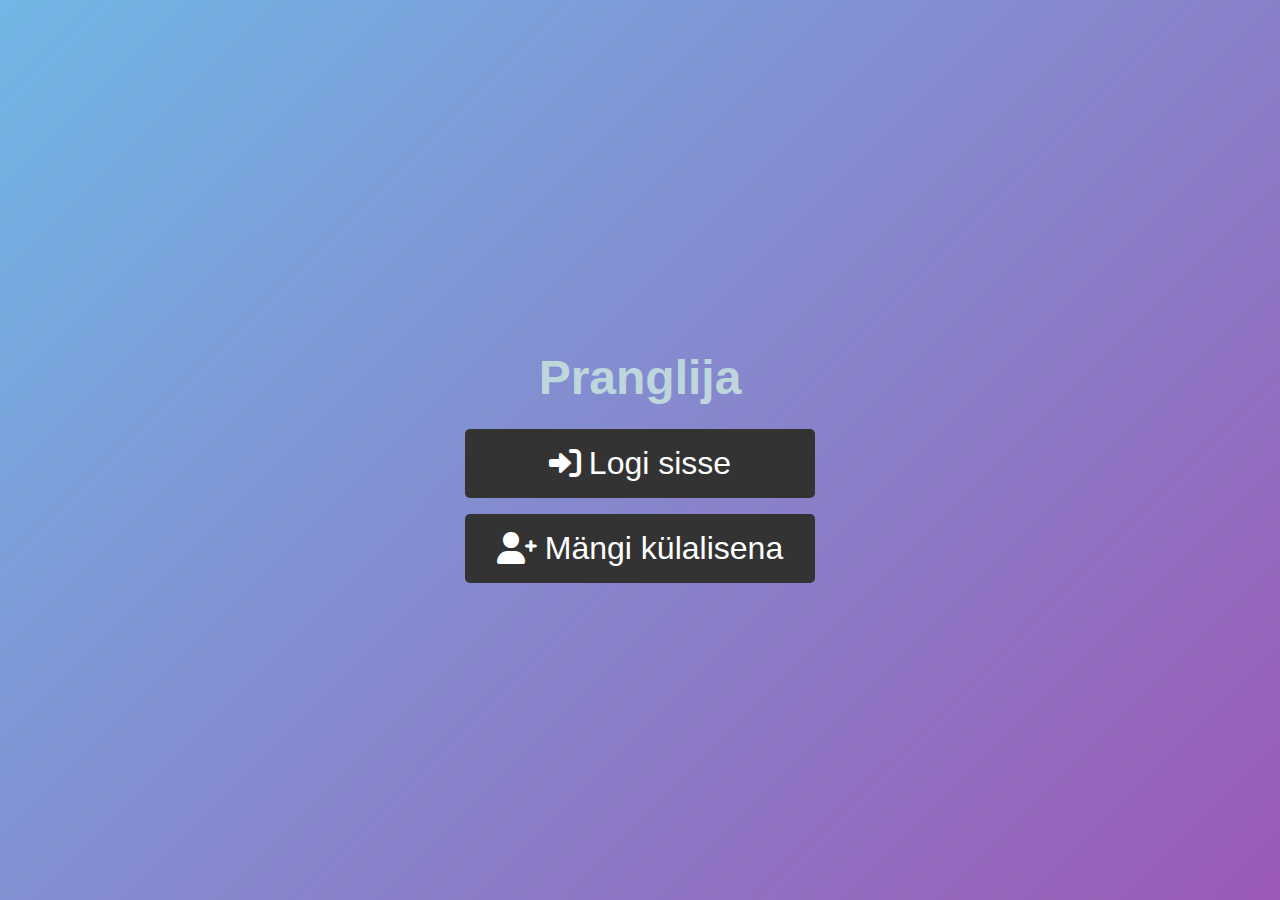
<file: index.html>
<!DOCTYPE html>
<html lang="en">
<head>
    <meta charset="UTF-8">
    <meta name="viewport" content="width=device-width, initial-scale=1.0">
    <title>Pranglija</title>
    <link rel="stylesheet" href="style.css">
    <link rel="stylesheet" href="https://cdnjs.cloudflare.com/ajax/libs/font-awesome/6.0.0-beta3/css/all.min.css">
</head>
<body>
<div class="container">
    <h1>Pranglija</h1>
    <div class="buttons">
        <a class="button" href="login.html"><i class="fas fa-sign-in-alt"></i> Logi sisse</a>
        <a class="button" href="liitmine.html"><i class="fas fa-user-plus"></i> Mängi külalisena</a>
    </div>
</div>
</body>
</html>
</file>
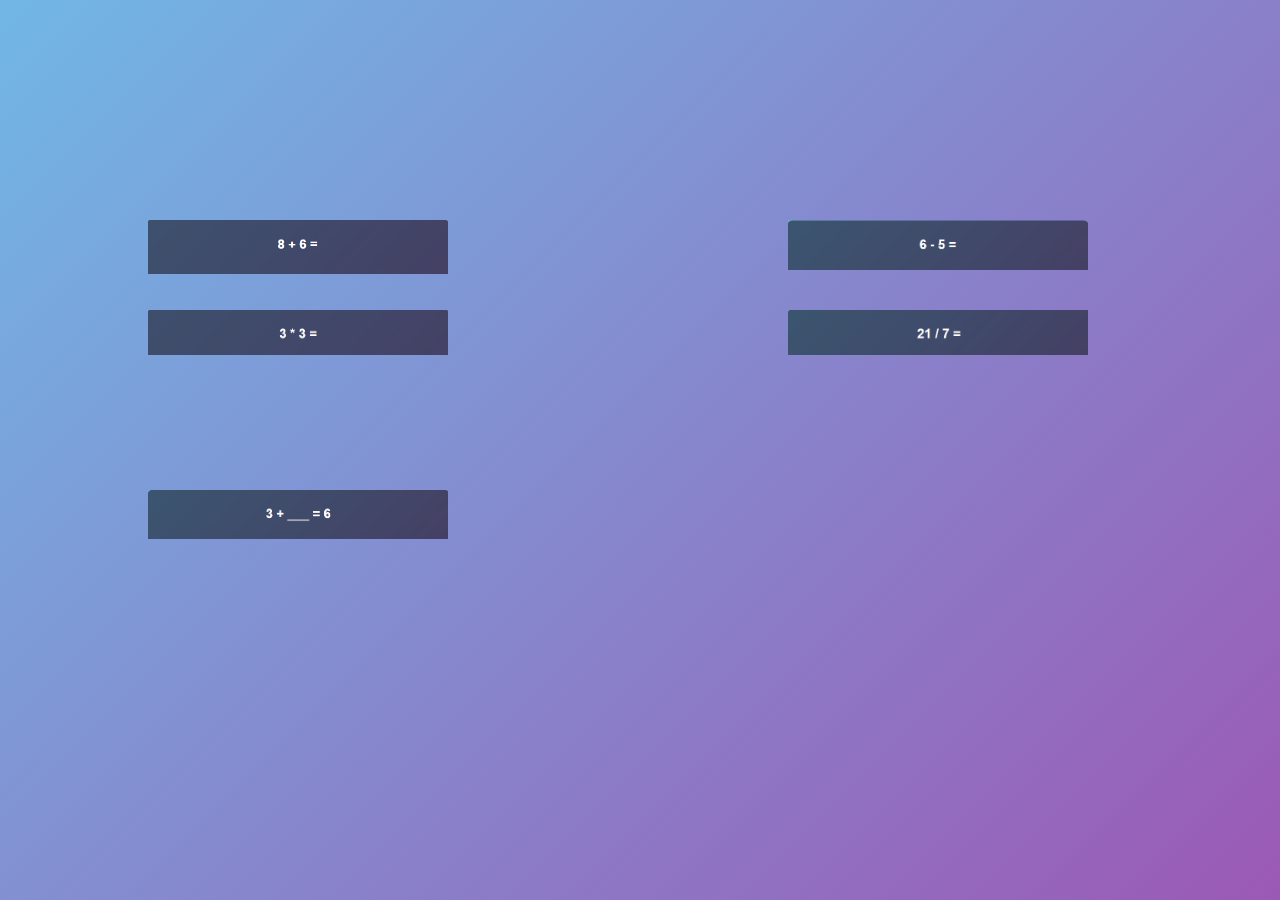
<file: games.html>
<!DOCTYPE html>
<html lang="en">
<head>
    <meta charset="UTF-8">
    <meta name="viewport" content="width=device-width, initial-scale=1.0">
    <title>Document</title>
    <link rel="stylesheet" href="style.css">
</head>
<body>
<div class="lingid">
    <a href="liitmine.html" style = "position:fixed; top: 20%;padding:20px;"><img src = "/images/liitmine.png" style = "width:80; position:fixed;left:10%; padding:20px;"></a>
    <a href = "lahutamine.html" style = "position:fixed; top: 20%;padding:20px;"><img src = "/images/lahutamine.png" style = "width:80; position:fixed;left:60%; padding:20px;"></a>
    <a href = "korrutamine.html" style = "position:fixed; top: 30%;padding:20px;"><img src = "/images/korrutamine.png" style = "width:80; position:fixed;left:10%; padding:20px;"></a>
    <a href = "jagamine.html" style = "position:fixed; top: 30%;padding:20px;"><img src = "/images/jagamine.png" style = "width:80; position:fixed;left:60%; padding:20px;"></a>
    <a href = "lünkimine.html" style = "position:fixed; top: 50%; padding:20px;"><img src = "/images/lunkimine.png" style = "width:80; position:fixed;left:10%; padding:20px;"></a>
</div>



</body>
</html>
</file>
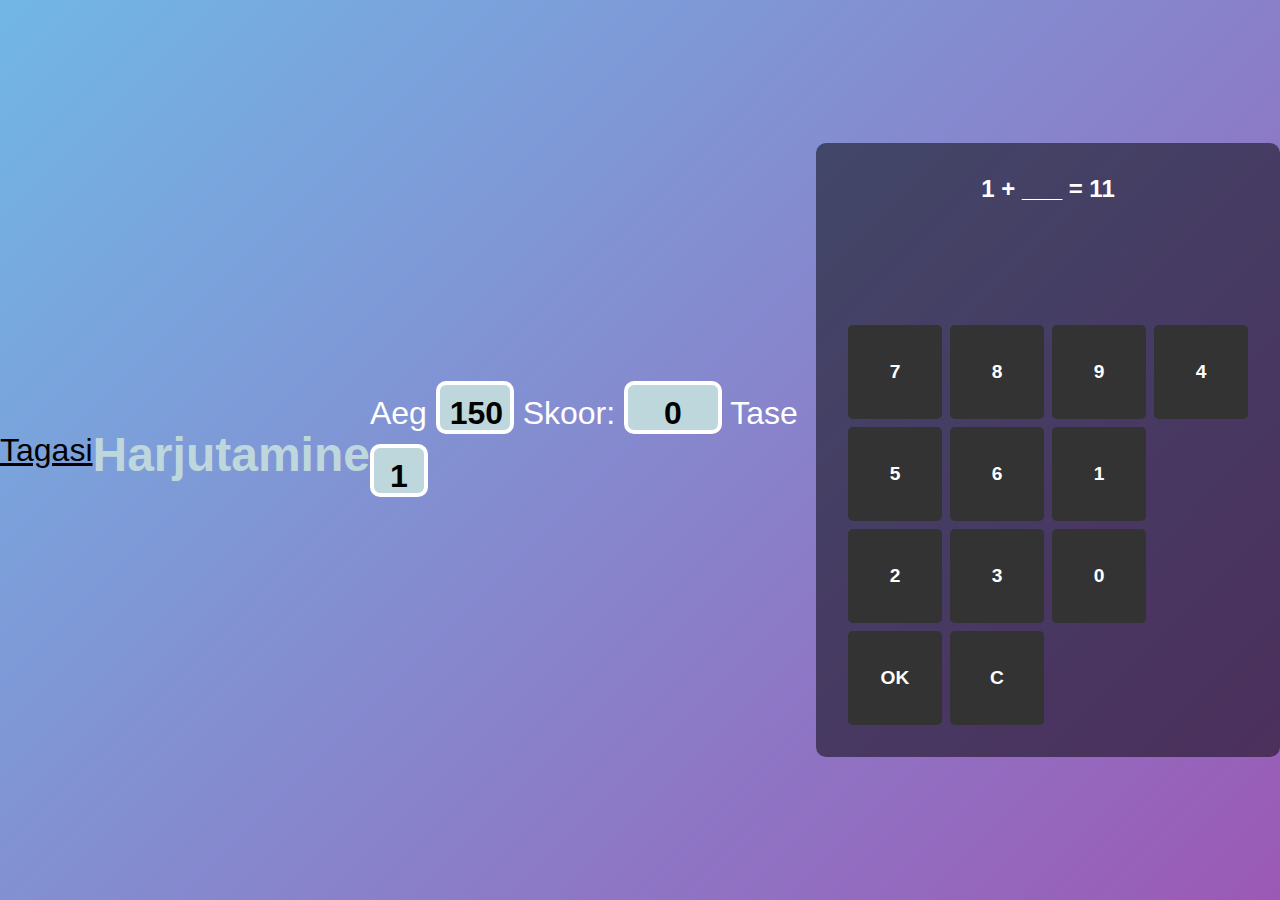
<file: harjutus.html>
<!DOCTYPE html>
<html lang="en">
<head>
    <meta charset="UTF-8">
    <meta name="viewport" content="width=device-width, initial-scale=1.0">
    <title>Pranglija</title>
    <link rel="stylesheet" href="style.css">
</head>
<body>
    <a href = "index.html">Tagasi</a>
    <h1>Harjutamine</h1>
    <div class="result">
        <span id ="aeg">Aeg <span id = "ajanaitaja" style = "width:50px; height:25px; display: inline-block;border: 4px white solid; background-color:  #BED7DC;" readonly ></span> 
        <span id ="punktisumma">Skoor: <span id = "punktid" style = "width:70px; height:25px; display: inline-block;border: 4px white solid; background-color:  #BED7DC;" readonly></span>
        <span id ="tase">Tase <span id = "tasemeNumber" style = "width: 30px; height:25px; display: inline-block; border: 4px white solid; background-color:  #BED7DC;" readonly ></span> 
    </div>
    <div class="calculator">
        <span id="tehe"></span>
        <input type="text" id="vastus" autocomplete="off" readonly disabled/>
        <div id="buttons">
            <button onclick = "jsDisplay('7')">7</button>
            <button onclick = "jsDisplay('8')">8</button>
            <button onclick = "jsDisplay('9')">9</button>
            <button onclick = "jsDisplay('4')">4</button>
            <button onclick = "jsDisplay('5')">5</button>
            <button onclick = "jsDisplay('6')">6</button>
            <button onclick = "jsDisplay('1')">1</button>
            <button onclick = "jsDisplay('2')">2</button>
            <button onclick = "jsDisplay('3')">3</button>
            <button onclick = "jsDisplay('0')">0</button>
            <button onclick = "kontrolliVastust()">OK</button>
            <button onclick = "clearDisplay()">C</button>
        </div>
    </div>
    <script src="script.js"></script>
</body>
</html>
</file>
<file: style.css>
body {
    font-family: 'Arial', sans-serif;
    margin: 0;
    padding: 0;
    display: flex;
    justify-content: center;
    align-items: center;
    height: 100vh;
    background: linear-gradient(135deg, #71b7e6, #9b59b6);
    color: #fff;
}
a{
    text-decoration: underline;
    color: black;
    font-size: 2rem;
}

/**Buttons**/
/**login button AINULT SEE**/
.buttons {
    display: flex;
    flex-direction: column;
    gap: 1rem;
}
.button {
    background-color: #333;
    color: #fff;
    padding: 1rem 2rem;
    text-decoration: none;
    border-radius: 5px;
    transition: background-color 0.3s, transform 0.3s;
    display: flex;
    align-items: center;
    justify-content: center;
}

.button i {
    margin-right: 0.5rem;
}

.button:hover {
    background-color: #555;
    transform: translateY(-2px);
}
#buttons {
    display: grid;
    grid-template-columns: repeat(4, 1fr);
    grid-template-rows: repeat(4, 1fr);
    grid-template-areas:
        "btn1 btn2 btn3 btn4"
        "btn5 btn6 btn7 ."
        "btn8 btn9 btn10 ."
        "btn11 btn12 btn13 .";
    gap: 0.5rem;
    margin: 0;
    width: 400px;
    height: 400px;
}

#buttons button {
    background-color: #333;
    color: #fff;
    padding: 0.8rem;
    font-size: 1.2rem;
    border: none;
    border-radius: 5px;
    font-weight:bold;
    transition: background-color 0.3s, transform 0.3s;
    cursor: pointer;
}

#buttons button:hover {
    background-color: #555;
    transform: translateY(-2px);
}

#buttons .minus {
    grid-column: span 1;
}

button:nth-child(1) { grid-area: btn1; }
button:nth-child(2) { grid-area: btn2; }
button:nth-child(3) { grid-area: btn3; }
button:nth-child(4) { grid-area: btn4; }
button:nth-child(5) { grid-area: btn5; }
button:nth-child(6) { grid-area: btn6; }
button:nth-child(7) { grid-area: btn7; }
button:nth-child(8) { grid-area: btn8; }
button:nth-child(9) { grid-area: btn9; }
button:nth-child(10) { grid-area: btn10; }
button:nth-child(11) { grid-area: btn11; }
button:nth-child(12) { grid-area: btn12; }
button:nth-child(13) { grid-area: btn13; }


input{
    width:300px;
}
#tehe, #vastus{               
    font-size:4rem;
    border:none;
    color:linear-gradient(135deg, #71b7e6, #9b59b6);
    font-weight: bold;

}
.calculator #tehe {
    font-size: 1.5rem;
    display: block;
    margin-bottom: 1rem;
}
#ajanaitaja, #punktid, #tasemeNumber{
    font-size:2rem;
    border:none;
    color:black;
    font-weight: bold;
    text-align: center;
    margin: 0 auto;
    padding: 10px;
    border-radius: 10px;
    margin-top: 10px;
    height:25px; 
    display: inline-block; 
    border: 4px white solid; 
    background-color:  #BED7DC;
    
}



#vastus {
    background: transparent;
    
    outline: none;
    color: white;  
    pointer-events: none;

}
.login {
    width: 300px;
    border: 1px solid #BED7DC;
    border-radius: 10px;
    background-color: rgba(0, 0, 0, 0.5);
}

.login label {
    display: block;
    margin-bottom: 10px;
    font-size: 1.2rem;
}

.login input {
    width: 80%;
    padding: 10px;
    margin-bottom: 20px;
    border: none;
    border-radius: 5px;
    font-size: 1rem;
}

.login button {
    width: 40%;
    padding: 10px;
    border: none;
    border-radius: 5px;
    background-color: #BED7DC;
    cursor: pointer;
    font-size: 1rem;
    font-weight: bold;
}
.container {
    text-align: center;
    
}

h1 {
    font-size: 3rem;
    margin-bottom: 1.5rem;
    color:white;
}

.back-link {
    position: absolute;
    top: 1rem;
    left: 1rem;
    color: #fff;
    text-decoration: none;
    font-size: 1.2rem;
}

.back-link i {
    margin-right: 0.5rem;
}

.login, .ülemine {

    padding: 2rem;
    border-radius: 10px;
    text-align: left;
}

.login form {
    display: flex;
    flex-direction: column;
    gap: 1rem;
}

.container {
    text-align: center;
    
    padding: 20px;
    box-sizing: border-box;
}
.back-link {
    position: absolute;
    top: 1rem;
    left: 1rem;
    color: #fff;
    text-decoration: none;
    font-size: 1.2rem;
}

h1 {
    color: #BED7DC;
    font-size: 3rem;
    margin-bottom: 1.5rem;
}
.result {
    margin-bottom: 2rem;
    font-size:2rem;
    border:none;
}
.result div {
    margin: 0.5rem 0;
}
.result-box {
    width: 70px;
    height: 25px;
    display: inline-block;
    border: 4px white solid;
    background-color: #BED7DC;
    text-align: center;
    line-height: 25px;
    border-radius: 5px;
    font-weight: bold;
}

.calculator {
    background: rgba(0, 0, 0, 0.5);
    padding: 2rem;
    border-radius: 10px;
    display: inline-block;
    text-align: center;
}


.calculator input {
    
    padding: 0.5rem;
    font-size: 1.2rem;
    border: none;
    border-radius: 5px;
    margin-bottom: 1rem;
    text-align: center;
}

#tagasi {
    text-align: left; position:fixed; left:0%; padding: 20px; color: white; text-decoration: none;
}

.back-link:hover{
    color: #B3C8CF;
    font-weight:bolder;
}

.lingid img{
    width: 300px;
}

.lingid img:hover{

    opacity: 0.5;
}
</file>
